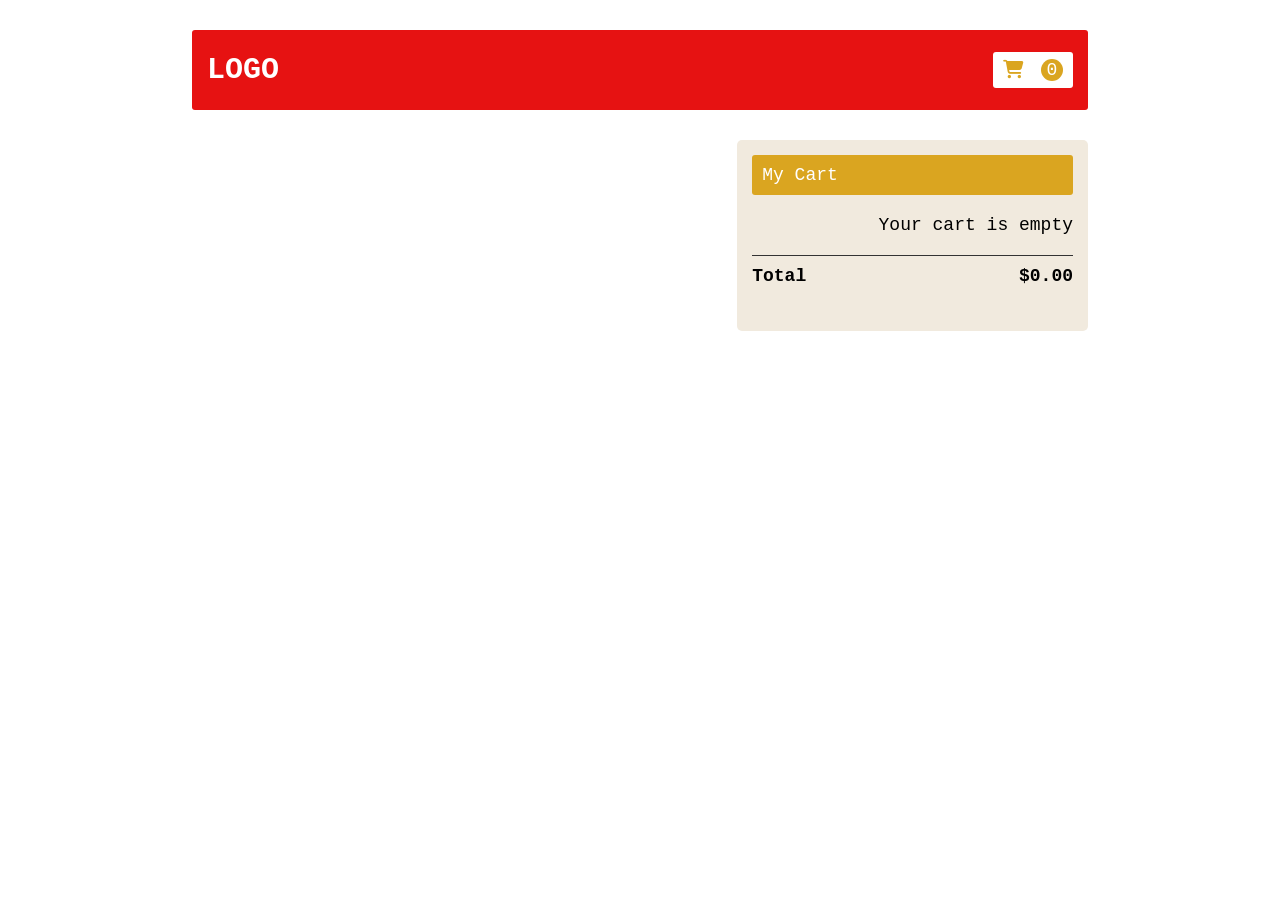
<file: additocart.html>
<!DOCTYPE html>
<html lang="en">
    <head>
        <meta charset="UTF-8">
        <meta http-equiv="Z-UA-Compatible" content="IE-edge">
        <meta name="viewport" content="width=device-width,initial-scale=1.0">
        
        <link rel="stylesheet" href="https://cdnjs.cloudflare.com/ajax/libs/font-awesome/6.4.2/css/all.min.css" integrity="sha512-z3gLpd7yknf1YoNbCzqRKc4qyor8gaKU1qmn+CShxbuBusANI9QpRohGBreCFkKxLhei6S9CQXFEbbKuqLg0DA==" crossorigin="anonymous" referrerpolicy="no-referrer" />
        
    </head>
    <body>
        <style>
            *{
                margin: 0;
                padding: 0;
                box-sizing:border-box;
                font-family: 'Courier New', Courier, monospace;
                font-size: 18px;
            }
            body{
                display: flex;
                align-items: center;
                justify-content: center;
                flex-direction: column;
            }
            .header{
                height: 80px;
                width: 70%;
                background-color:rgb(230, 18, 18);
                border-radius: 3px;
                margin: 30px 0px;
                display: flex;
                align-items: center;
                justify-content: space-between;
                padding: 15px;
            }
            .header .logo{
                font-size: 30px;
                font-weight: bold;
                color: white;
            }
            .cart{
                display: flex;
                background-color: white;
                justify-content: space-between;
                align-items: center;
                padding: 7px 10px;
                border-radius: 3px;
                width: 80px;
            }
            .fa-solid{
                color: goldenrod;

            }
            .cart p{
                height: 22px;
                width: 22px;
                display: flex;
                align-items: center;
                justify-content: center;
                border-radius: 22px;
                background-color: goldenrod;
                color: white;
            }
            .container{
                display:flex;
                width: 70%;
                margin-bottom: 30px;
            }
            #root{
                width: 60%;
                display: grid;
                grid-template-columns: repeat(2,1fr);
                grid-gap: 20px;
            }
            .sidebar{
                width: 40%;
                border-radius: 5px;
                background-color: rgb(241, 234, 222);
                margin-left: 20px;
                padding: 15px;
                text-align:end;
            }
            .head{
                background-color: goldenrod;
                border-radius: 3px;
                height: 40px;
                padding: 10px;
                margin-bottom: 20px;
                color: white;
                display: flex;
                align-items: center;
            }
            .foot{
                display: flex;
                justify-content: space-between;
                margin: 20px 0px;
                padding: 10px 0px;
                border-top: 1px solid #333;
            }
        </style>
        <div class="header">
            <p class="logo">LOGO</p>
            <div class="cart"><i class="fa-solid fa-cart-shopping"></i><p id="count">0</p></div>
        </div>
        <div class="container">
            <div id="root"></div>
            <div class="sidebar">
                <div class="head"><p>My Cart</p></div>
                <div id="cartItem">Your cart is empty</div>
                <div class="foot">
                   <h3>Total</h3>
                   <h2 id="total">$0.00</h2>
                </div>
            </div>
        </div>
        <script src="additocart.js"></script>
    </body>
</html>
</file>
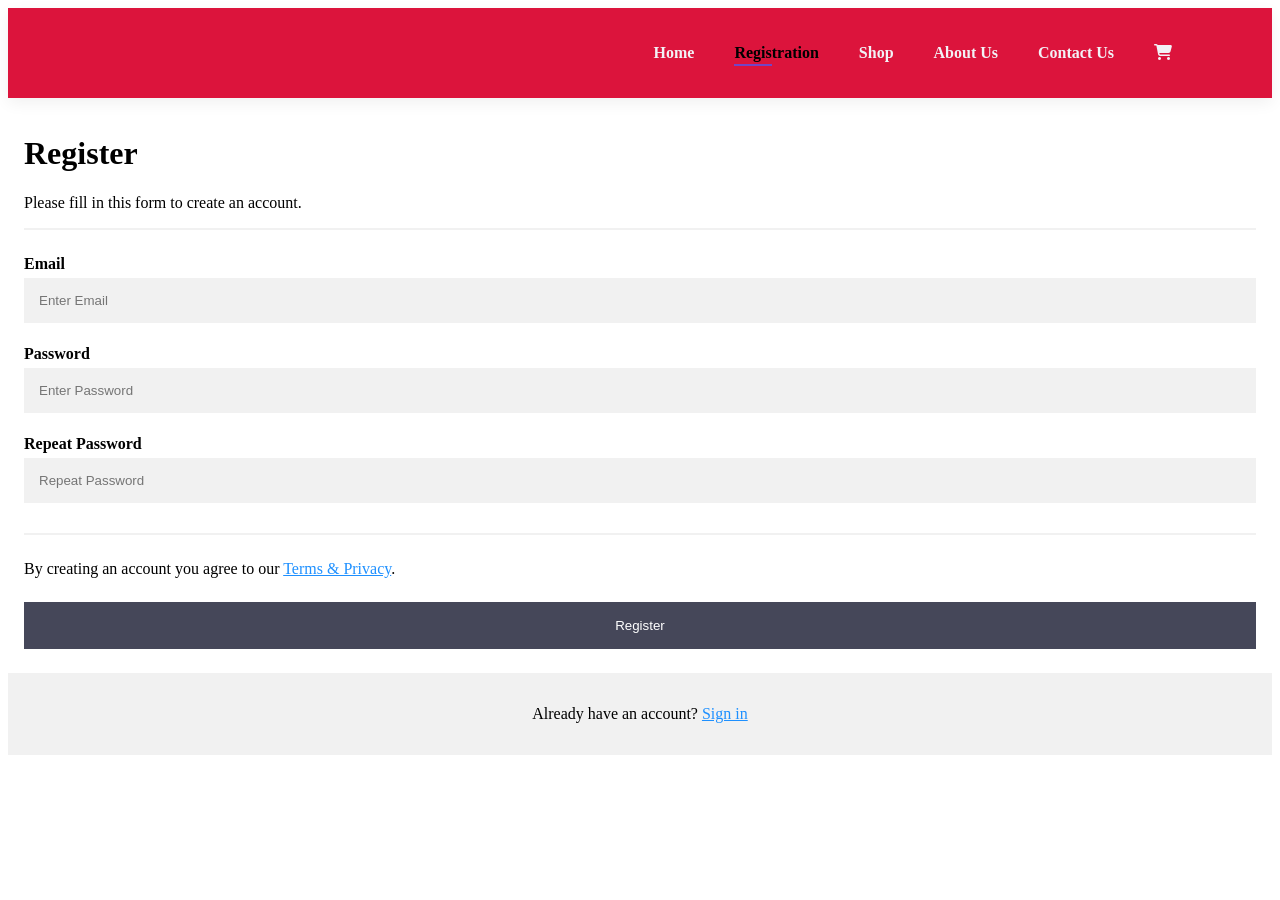
<file: registration.html>
<html>
  <head>
    <link rel="stylesheet" href="https://cdnjs.cloudflare.com/ajax/libs/font-awesome/6.4.2/css/all.min.css" integrity="sha512-z3gLpd7yknf1YoNbCzqRKc4qyor8gaKU1qmn+CShxbuBusANI9QpRohGBreCFkKxLhei6S9CQXFEbbKuqLg0DA==" crossorigin="anonymous" referrerpolicy="no-referrer" />
  </head>
<form action="action_page.php">
  <section id="header">
    <a href="#"><img scr="" class=""></a>
     <div>
         <ul id="navbar">
             <li><a class="native" href="home.html">Home</a></li>
             <li><a class="active" href="registration.html">Registration</a></li>
             <li><a class="native" href="shop.html">Shop</a></li>
             <li><a class="native" href="about.html">About Us</a></li>
             <li><a class="native" href="conusmain.html">Contact Us</a></li>
             <li><a class="native" href="cart.html"><i class="fa-solid fa-cart-shopping"></i></a></li>
         </ul>
     </div>
 </section>
    <div class="container">
      <h1>Register</h1>
      <p>Please fill in this form to create an account.</p>
      <hr>
      
      <label for="email"><b>Email</b></label>
      <input type="text" placeholder="Enter Email" name="email" id="email" required>
  
      <label for="psw"><b>Password</b></label>
      <input type="password" placeholder="Enter Password" name="psw" id="psw" required>
  
      <label for="psw-repeat"><b>Repeat Password</b></label>
      <input type="password" placeholder="Repeat Password" name="psw-repeat" id="psw-repeat" required>
      <hr>
  
      <p>By creating an account you agree to our <a href="#">Terms & Privacy</a>.</p>
      <button type="submit" class="registerbtn">Register</button>
    </div>
  
    <div class="container signin">
      <p>Already have an account? <a href="index.html">Sign in</a></p>
    </div>
  </form>
  <style>
    #header {
    display: flex;
    align-items: center;
    justify-content: space-between;
    padding: 20px 80px;
    background-color: crimson;
    box-shadow: 0 5px 15px rgba(0,0,0,0.06);
    z-index: 999;
    position: sticky;
    top:0%;
    left: 0;
}
#navbar{
    display: flex;
    align-items: center;
    justify-content: center;
}
#navbar li{
    list-style: none;
    padding: 0 20px;
    position: relative;
}
#navbar li a{
    text-decoration: none;
    font-size: 16px;
    font-weight: 600;
    color: rgb(242, 242, 246);
    transition: 0.3s ease;
}
#navbar li a:hover,
#navbar li a.active{
    color:black;
}
#navbar li a.active::after,
#navbar li a:hover::after{
    content: "";
    width: 30%;
    height: 2px;
    background: rgb(114, 69, 198);
    position: absolute;
    bottom: -4px;
    left:20px;
}
    * {box-sizing: border-box}

/* Add padding to containers */
.container {
  padding: 16px;
}

/* Full-width input fields */
input[type=text], input[type=password] {
  width: 100%;
  padding: 15px;
  margin: 5px 0 22px 0;
  display: inline-block;
  border: none;
  background: #f1f1f1;
}

input[type=text]:focus, input[type=password]:focus {
  background-color: #ddd;
  outline: none;
}

/* Overwrite default styles of hr */
hr {
  border: 1px solid #f1f1f1;
  margin-bottom: 25px;
}

/* Set a style for the submit/register button */
.registerbtn {
  background-color: #313448;
  color: white;
  padding: 16px 20px;
  margin: 8px 0;
  border: none;
  cursor: pointer;
  width: 100%;
  opacity: 0.9;
}

.registerbtn:hover {
  opacity:1;
}

/* Add a blue text color to links */
a {
  color: dodgerblue;
}

/* Set a grey background color and center the text of the "sign in" section */
.signin {
  background-color: #f1f1f1;
  text-align: center;
}
  </style>
  </html>
</file>
